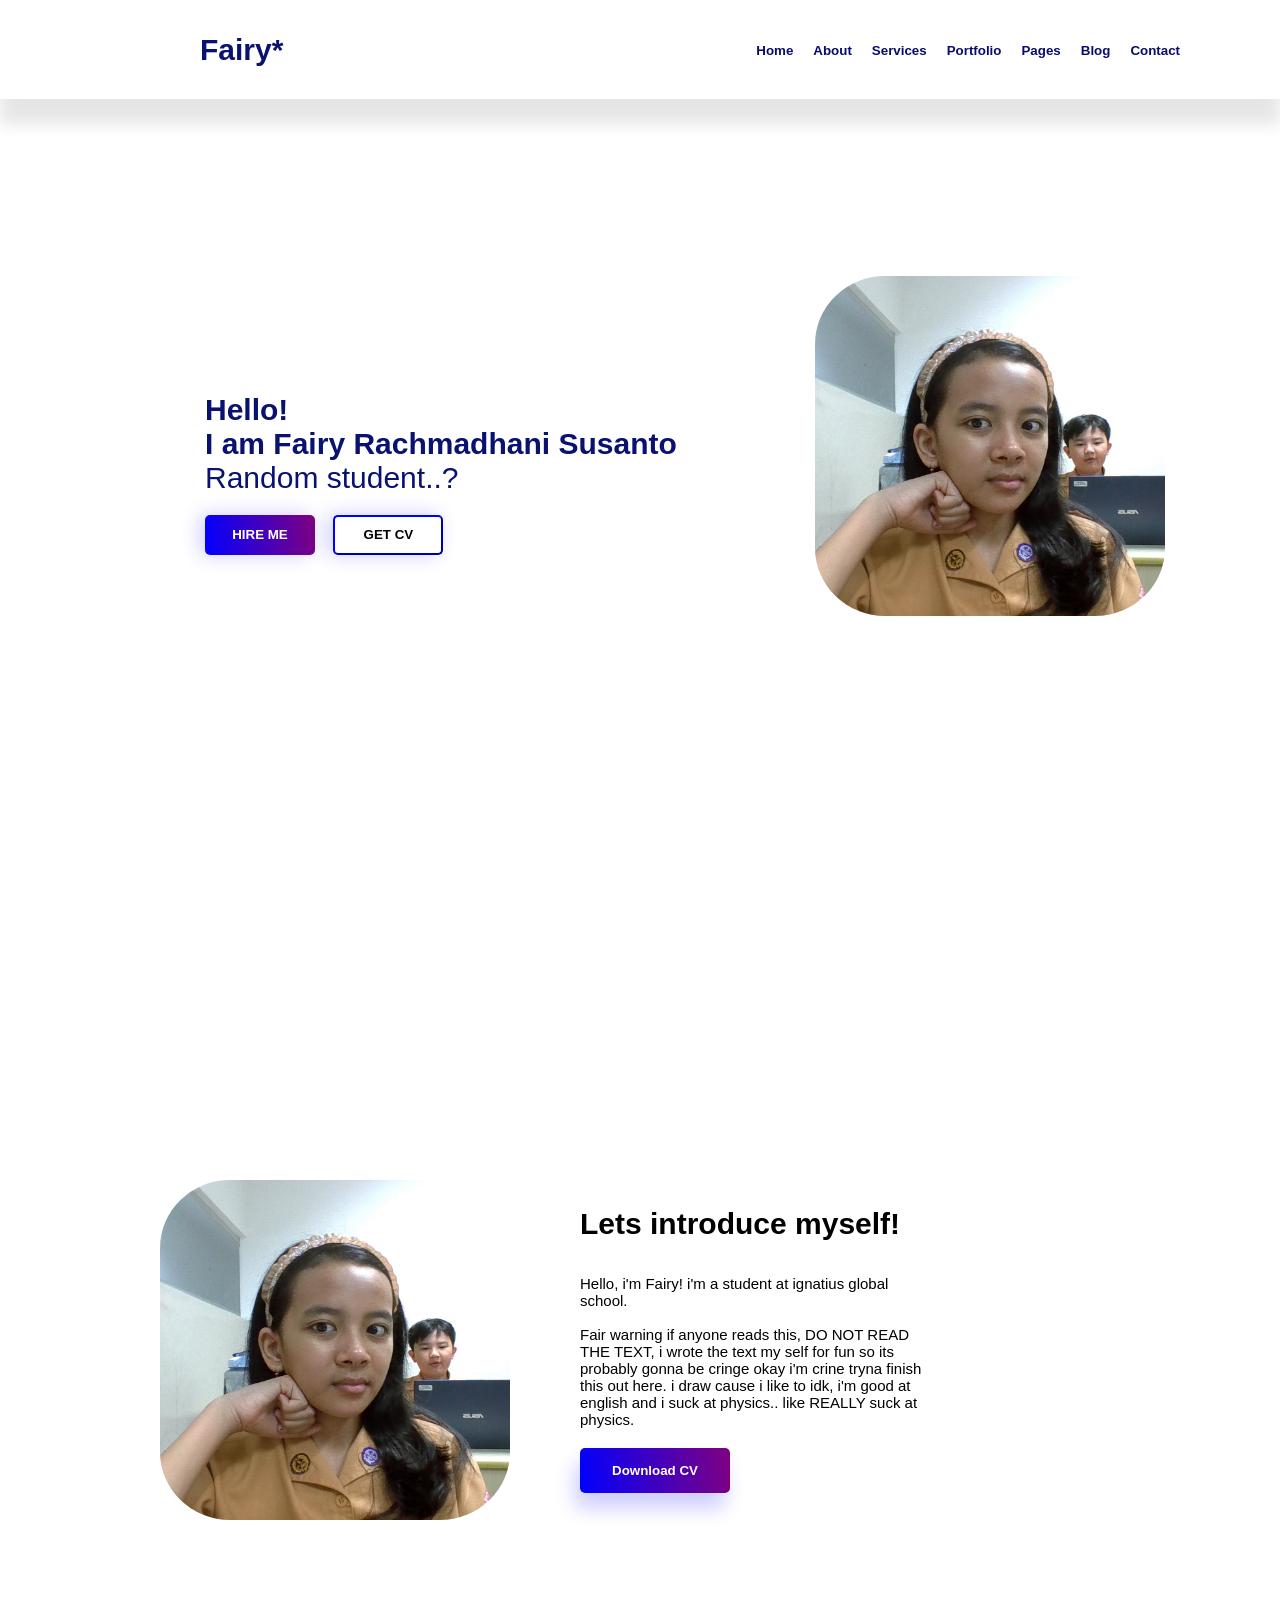
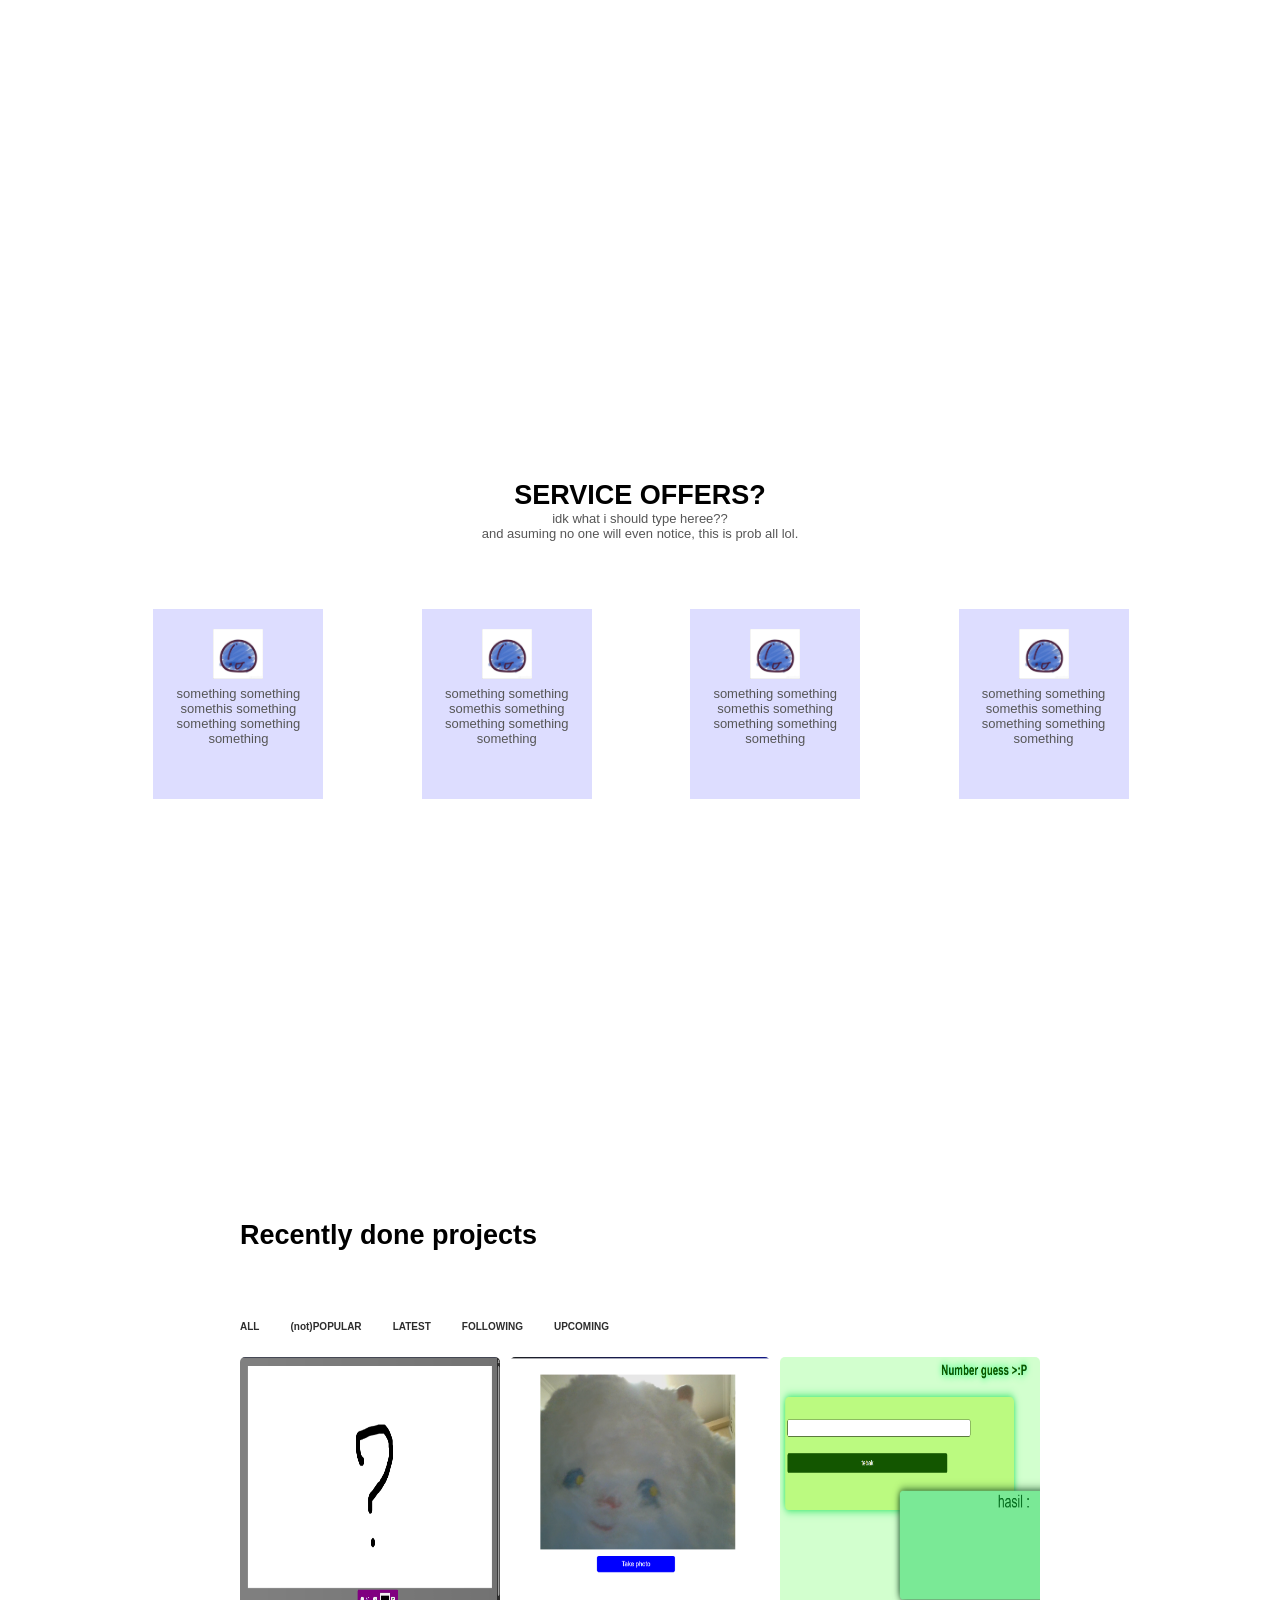
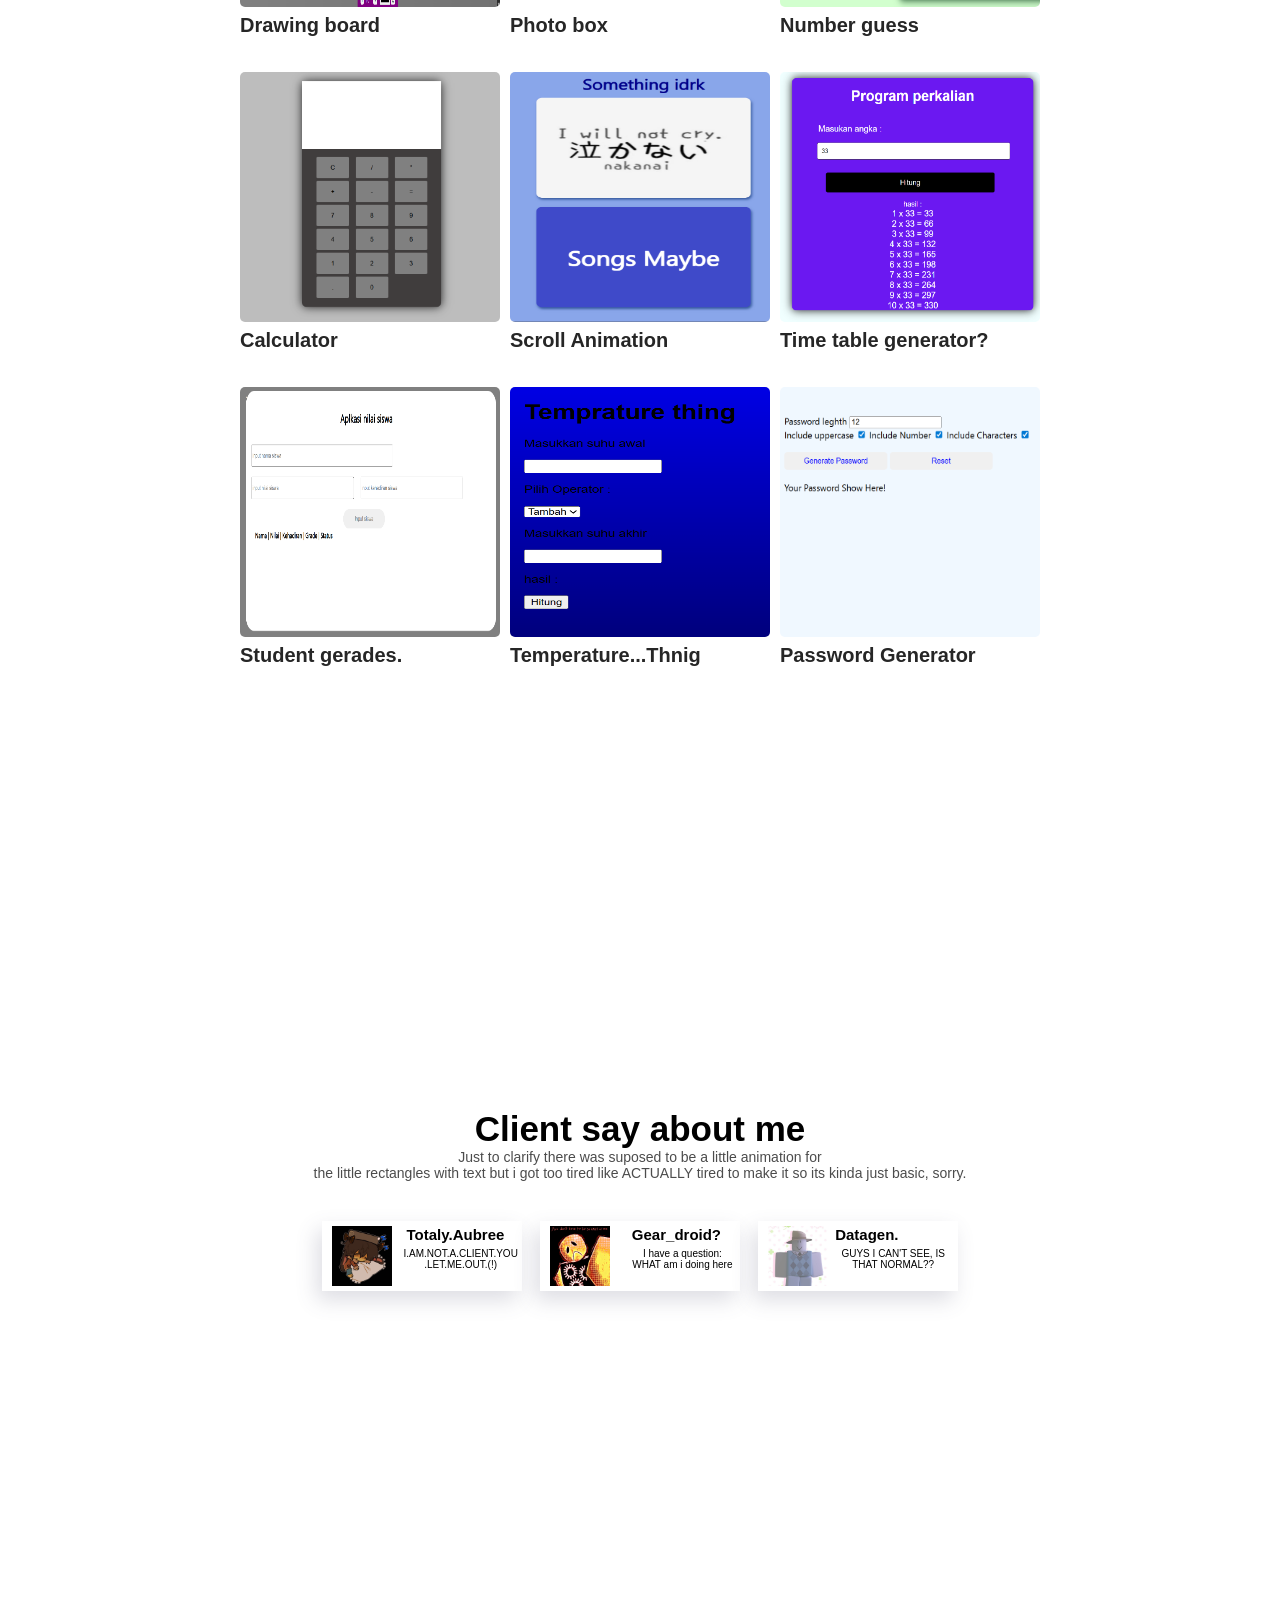
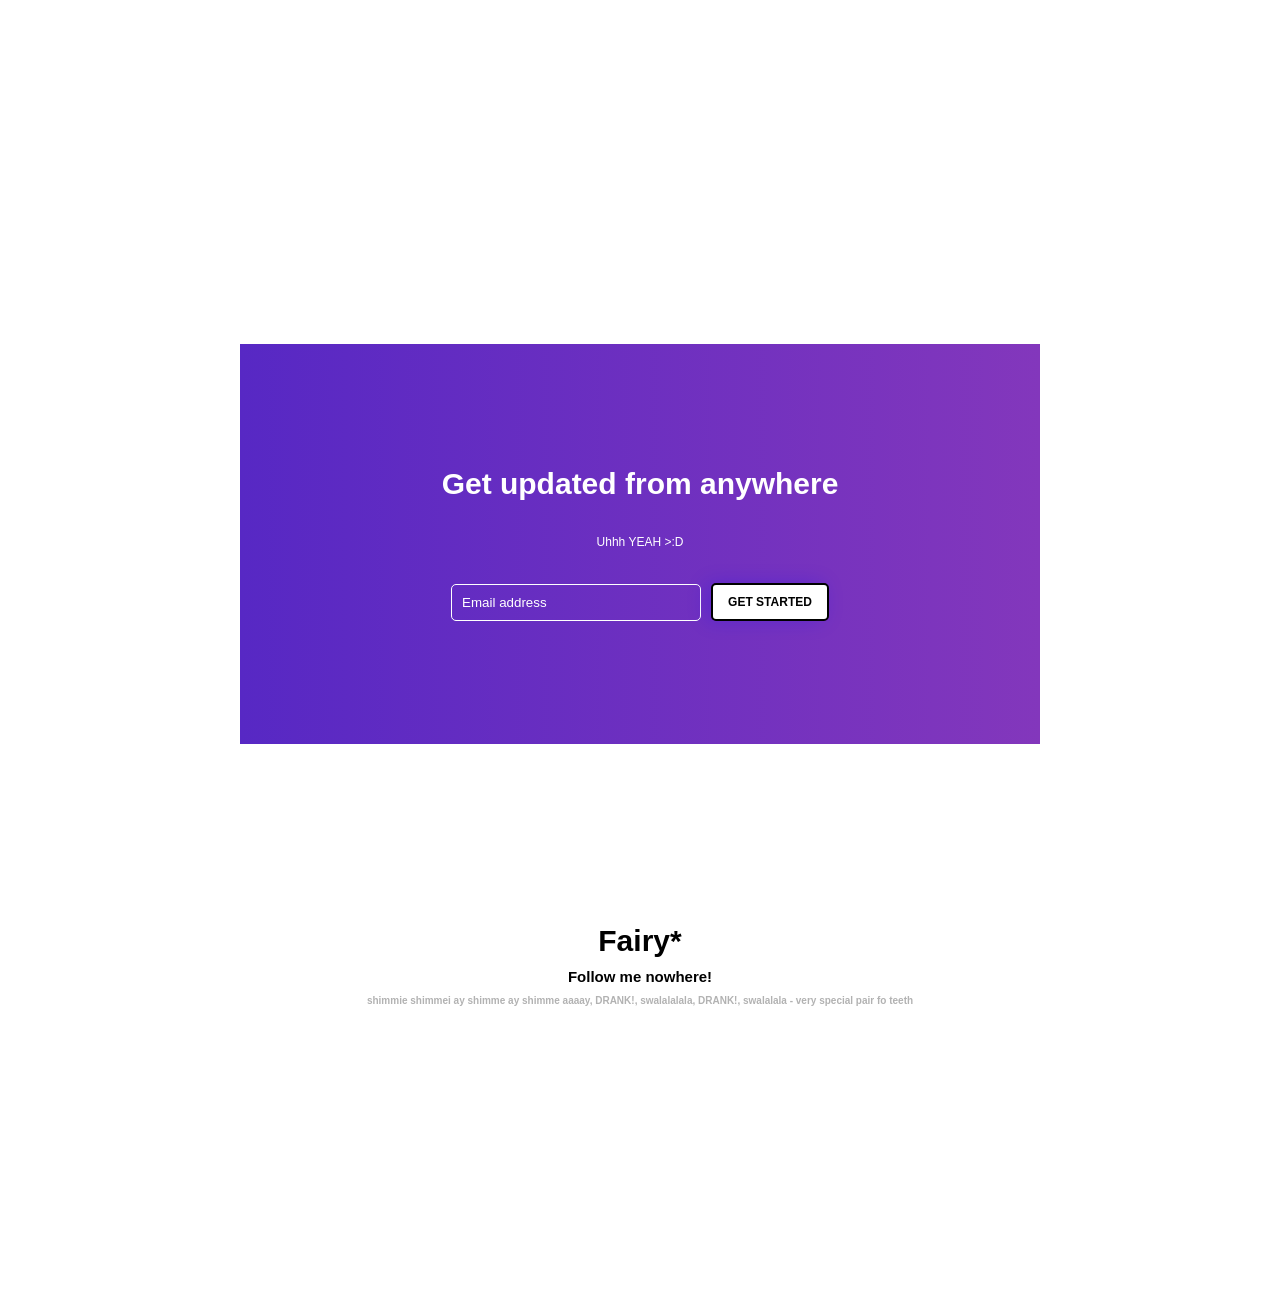
<file: index.html>
<!DOCTYPE html>
<html lang="en">
<head>
    <meta charset="UTF-8">
    <meta name="viewport" content="width=device-width, initial-scale=1.0">
    <title>something.that.sounds.importaint</title>
    <link rel="stylesheet" href="style.css">
    <meta name="viewport" content="width=device-width, initial-scale=1.0">
</head>
<body>
    <div class="navbar">
        <div class="logo">
            <h1>Fairy*</h1>
       </div> 
        <ul class="menu">
            <li><a href="#Home">Home</a></li>
            <li><a href="#About">About</a></li>
            <li><a href="#Services">Services</a></li>
            <li><a href="#Portfolio">Portfolio</a></li>
            <li><a href="#Pages">Pages</a></li>
            <li><a href="#Blog">Blog</a></li>
            <li><a href="#Contact">Contact</a></li>
        </ul>   
        </div>     

 <section id="Home">
    <div class="content">
          <img src="profile_pic.jpg" alt="dp"  class="PlaceHolder">
        <div class="text">
            <h4>Hello!</h4>
            <h2>I am Fairy Rachmadhani Susanto</h2>
            <p>Random student..?</p>
            <button id="hats">HIRE ME</button>
            <button id="Hats">GET CV</button>
        </div>
    </div>
</section>
<section id="About">
    <img src="profile_pic.jpg" alt="dp"  class="JstDVagain">
     <div class="user">
    <h3>Lets introduce myself!</h3><br>
    <h5>Hello, i'm Fairy! i'm a student at ignatius global school.<br><br>Fair warning if anyone reads this, DO NOT READ THE TEXT, i wrote the text my self for fun so its probably gonna be cringe okay i'm crine tryna finish this out here. i draw cause i like to idk, i'm good at english and i suck at physics.. like REALLY suck at physics. </h5>
    <button id="User">Download CV</button>
</div>
</section>
<section></section>
<section id="Services">

    <div class="datagen">
    <h3>SERVICE OFFERS?</h3>
    <h6>idk what i should type heree??</h6>
    <h5>and asuming no one will even notice, this is prob all lol.</h5><br><br>
    <div class="nomatterhowfar">
    <div class="HeComes">
        <img src="Screenshot 2024-11-26 072308.png" alt="dp"  class="nepy">
        <h6>something something somethis something something something something</h6>
    </div>
        <div class="HeComes">
        <img src="Screenshot 2024-11-26 072308.png" alt="dp"  class="nepy">
      <h6>something something somethis something something something something</h6>
    </div>
        <div class="HeComes">
        <img src="Screenshot 2024-11-26 072308.png" alt="dp"  class="nepy">
        <h6>something something somethis something something something something</h6>
    </div>
        <div class="HeComes">
        <img src="Screenshot 2024-11-26 072308.png" alt="dp"  class="nepy">
        <h6>something something somethis something something something something</h6>
    </div>
   </div>
    </div>
</section>
<section id="Portfolio">
    <div class="seed">
        <div class="useless">
        <h1>Recently done projects</h1>
        <div class="growth">
            <h4>ALL</h4>
            <p>(not)POPULAR</p>
            <p>LATEST</p>
            <p>FOLLOWING</p>
            <p>UPCOMING</p>
        </div>
        </div>
        <div class="remains">
            <a href="Drawing%20board/index.html" class="hoax">
            <img src="Screenshot 2026-04-14 052319.png" alt="dp"  class="Niko">
            <h4>Drawing board</h4>
            </a>
            <a href="Photo box thing/Index.html" class="hoax">
            <img src="Screenshot 2026-04-14 053638.png" alt="dp"  class="Niko">
            <h4>Photo box</h4>
            </a>
            <a href="Number guess/index.html" class="hoax">
            <img src="Screenshot 2026-04-14 053954.png" alt="dp"  class="Niko">
            <h4>Number guess</h4>
            </a>
            <a href="25.08.2025/index.html" class="hoax scroll-anim">
            <img src="Screenshot 2026-04-14 055515.png" alt="dp"  class="Niko">
            <h4>Calculator</h4>
            </a>
            <a href="scroll animation/index.html" class="hoax">
            <img src="Screenshot 2026-04-14 062628.png" alt="dp"  class="Niko">
            <h4>Scroll Animation</h4>
            </a>
            <a href="Forlum,yisyis/idex.html" class="hoax">
            <img src="Screenshot 2026-04-20 041623.png" alt="dp"  class="Niko">
            <h4>Time table generator?</h4>
            </a>
            <a href="yaynewprojectidkthenameof/index.html" class="hoax">
            <img src="Screenshot 2026-04-20 041956.png" alt="dp"  class="Niko">
            <h4>Student gerades.</h4>
            </a>
            <a href="Exercise Javascript/index.html" class="hoax">
            <img src="Screenshot 2026-04-20 043054.png" alt="dp"  class="Niko">
            <h4>Temperature...Thnig</h4>
            </a>
            <a href="Passwordgenerator/index.html" class="hoax">
            <img src="Screenshot 2026-04-20 043617.png" alt="dp"  class="Niko">
            <h4>Password Generator</h4>
            </a>
        </div>
    </div>
</section>
<section id="Client">
    <div class="shopkeeper">
        <h3>Client say about me</h3>
        <h6>Just to clarify there was suposed to be a little animation for<br>the little rectangles with text but i got too tired like ACTUALLY tired to make it so its kinda just basic, sorry.</h6>
        <div class="left">
        <div class="yeahh">
        <img src="꒰　aubree　꒱　ihasafacelulz.jfif" alt="" class="huh"> 
        <div class="Vee">
        <h5>Totaly.Aubree</h5>
        <h6>I.AM.NOT.A.CLIENT.YOU<br>.LET.ME.OUT.(!)</h6>
        </div>  
        </div> 
        <div class="yeahh">
        <img src="Decodedcollective fanart!!!!.jfif" alt="" class="huh">   
        <div class="Vee">
        <h5>Gear_droid?</h5>
        <h6>I have a question:<br> WHAT am i doing here</h6>
        </div>
        </div> 
        <div class="yeahh">
        <img src="𝓓𝓪𝓽𝓪𝓰𝓮𝓷 𝓹𝓯𝓹 🪩.jfif" alt="" class="huh">  
        <div class="Vee">
        <h5>Datagen.</h5>
        <h6>GUYS I CAN'T SEE, IS THAT NORMAL??</h6> 
        </div>
        </div> 
        </div>
    </div>
</section>
<section id="Contact">
    <div class="last">
        <div class="zipbidibap">
            <div class="communication">
                <h3>Get updated from anywhere</h3><br>
                <h6>Uhhh YEAH >:D</h6><br>
                <div class="input-button-wrapper">
                    <input type="text" placeholder="Email address" required>
                    <button id="idrkman">GET STARTED</button>
                </div>
            </div>
            <h2>Fairy*</h2>
            <h5>Follow me nowhere!</h5>
            <h4>shimmie shimmei ay shimme ay shimme aaaay, DRANK!, swalalalala, DRANK!, swalalala - very special pair fo teeth</h4>
        </div>
    </div>
</section>

</body>
</html>
</file>
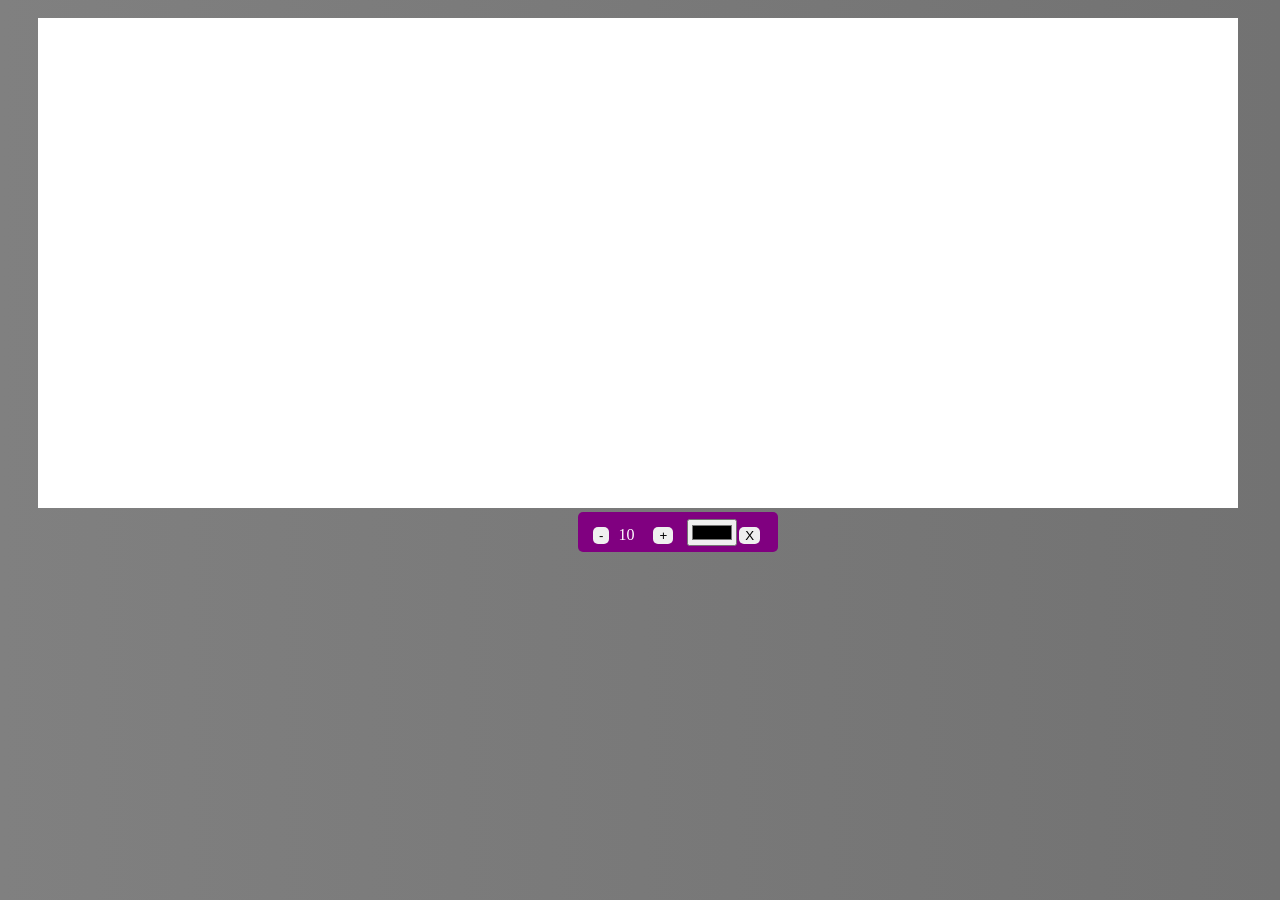
<file: Drawing board/index.html>
<!DOCTYPE html>
<html lang="en">
<head>
    <meta charset="UTF-8">
    <meta name="viewport" content="width=device-width, initial-scale=1.0">
    <title>Drawing app</title>
    <link rel="stylesheet" href="style.css">
</head>
<body>
    <canvas id="canvas" width="1200" height="490"></canvas>
    <div class="toolbox">
        <button id="decrease"> -  </button>
        <span id="size">10</span>
        <button id="increase"> + </button>
        <input type="color" id="color">
        <button id="clear"> X </button>
    </div>

    <script>
        const canvas = document.getElementById('canvas');
        const increaseBtn = document.getElementById('increase');
        const decreaseBtn = document.getElementById('decrease');
        const sizeEl = document.getElementById('size');
        const colorEl = document.getElementById('color');
        const clearEl = document.getElementById('clear');

        const ctx = canvas.getContext('2d');

        let size = 10;
        let isPresed = false;
        colorEl.value = 'black';
        let color = colorEl.value;
        let x;
        let y;

        canvas.addEventListener('mousedown', (e) =>{
            isPresed = true;
            x = e.offsetX
            y = e.offsetY
        })
        document.addEventListener('mouseup', (e)=> {
            isPresed = false;

            x = undefined
            y = undefined
        })
        canvas.addEventListener('mousemove', (e)=>{
            if(isPresed){
                const x2 = e.offsetX
                const y2 = e.offsetY

                drawCircle(x2, y2)
                drawLine(x, y, x2, y2)

                x = x2
                y = y2
            }
        })

        function drawCircle(x,y){
            ctx.beginPath();
            ctx.arc(x,y, size, 0, Math.PI * 2)
            ctx.fillStyle = color
            ctx.fill()
        }
        function drawLine(x1, y1, x2, y2){
            ctx.beginPath();
            ctx.moveTo(x1, y1)
            ctx.lineTo(x2, y2)
            ctx.strokeStyle = color
            ctx.lineWidth = size * 2
            ctx.stroke()
        }
        function updateSizeOnScreen(){
            sizeEl.innerText = size
        }
        increaseBtn.addEventListener('click', ()=>{
            size += 5
            if(size > 5){
                size = 15
            }
            updateSizeOnScreen()
        })
        decreaseBtn.addEventListener('click', ()=>{
            size -= 5 
            if(size < 5){
                size = 5
            }
            updateSizeOnScreen()
        })

        colorEl.addEventListener('change', (e) => color = e.target.value)
        clearEl.addEventListener('click', () => ctx.clearRect(0,0,canvas.width,canvas.height))
    </script>
</body>
</html>
</file>
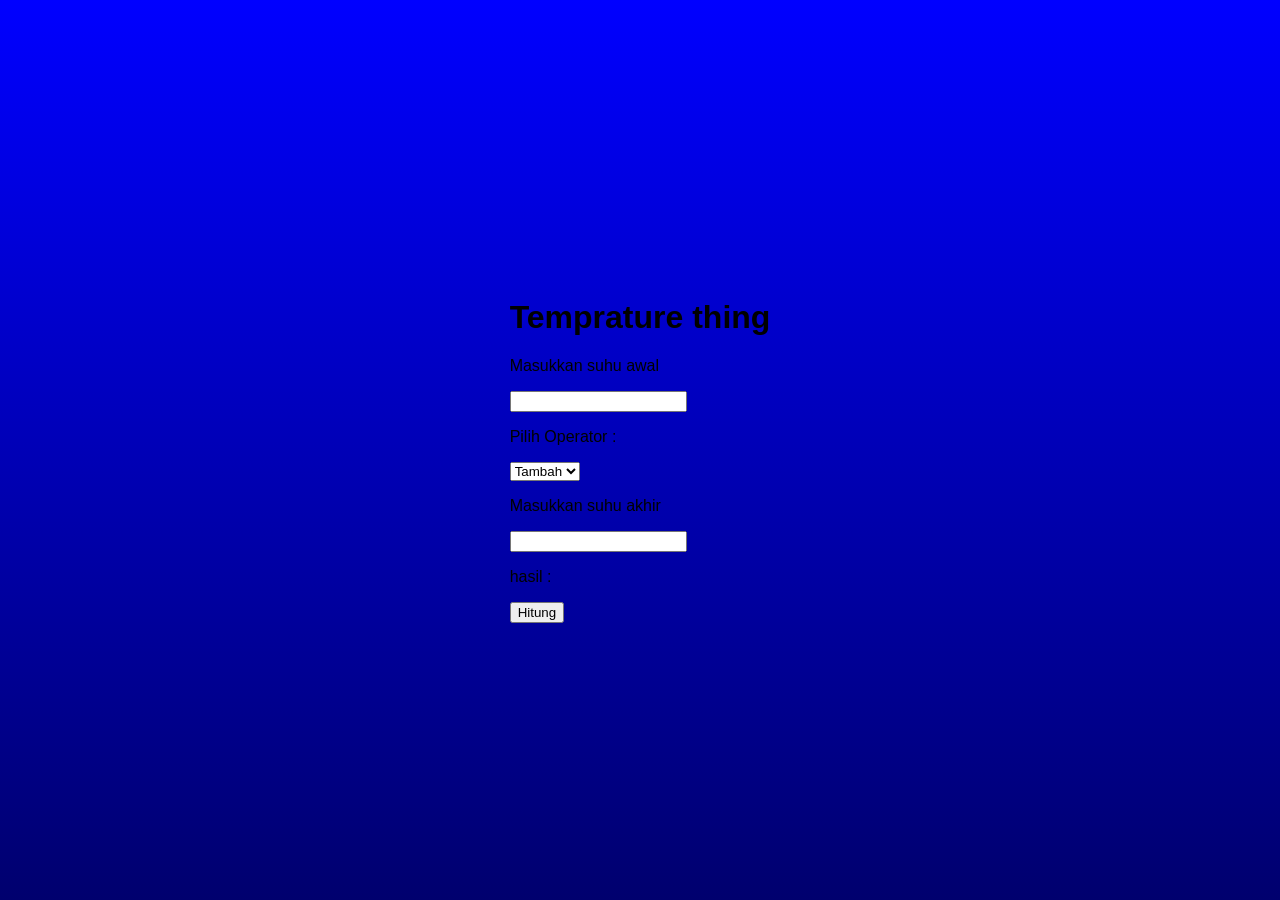
<file: Exercise Javascript/index.html>
<!DOCTYPE html>
<html lang="en">
<head>
    <meta charset="UTF-8">
    <meta name="viewport" content="width=device-width, initial-scale=1.0">
    <title>Document</title>
    <link rel="stylesheet" href="style.css">
</head>
<body>
<div class="container">
    <div class="smth">
    
        <h1>Temprature thing</h1>
    <p>Masukkan suhu awal</p>
    <input id="ang1" type="number">
    <p>Pilih Operator : </p>
    <select name="" id="operator">
        <option value="tambah">Tambah</option>
        <option value="kurang">Kurang</option>
        <option value="bagi">Bagi</option>
        <option value="kali">Kali</option>
    </select>
    <p>Masukkan suhu akhir</p>
    <input id="ang2" type="number">
    <p>hasil : <span id="hasil"></span></p>
    <button onclick="bnt()">Hitung</button>

    </div>
</div>
</body>
</html>
</file>
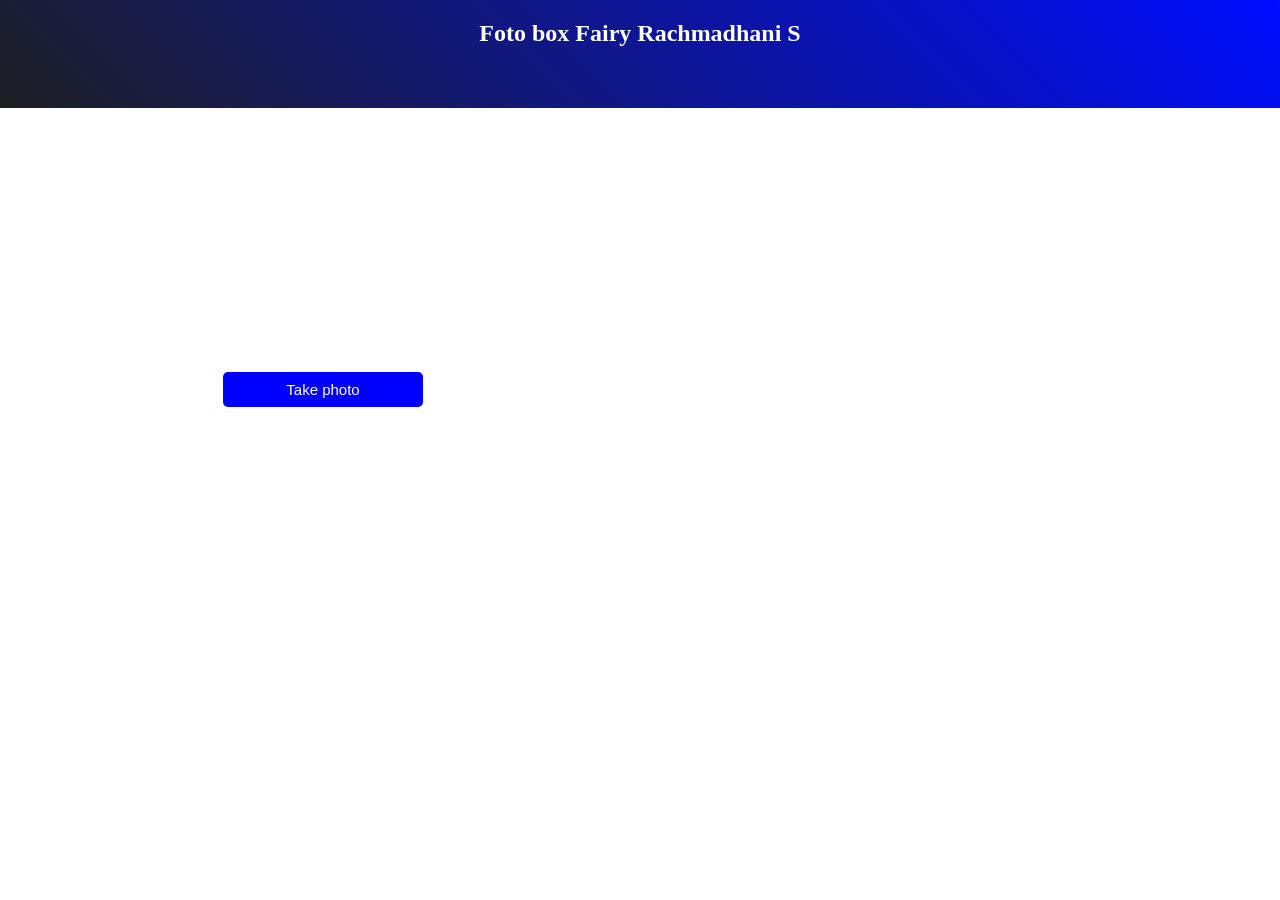
<file: Photo box thing/Index.html>
<!DOCTYPE html>
<html lang="en">
<head>
    <meta charset="UTF-8">
    <meta name="viewport" content="width=device-width, initial-scale=1.0">
    <title>30 Sep 2025</title>
    <link rel="stylesheet" href="style.css">
</head>
<body>
    <div class="bungkus">
        <div class="navbar">
        <h2>Foto box Fairy Rachmadhani S</h2>
        </div>
        <video src="" id="video" autoplay></video><br>
        <button id="snap">Take photo</button>
        <canvas id="canvas" style="display: none;"></canvas>
        <div class="foto" id="photos">


        </div>
    </div>

    <script>
        const video = document.getElementById('video');
        const snapButton = document.getElementById('snap');
        const canvas = document.getElementById('canvas');
        const photosDiv = document.getElementById('photos');
        const context = canvas.getContext('2d');

        navigator.mediaDevices.getUserMedia({video : true})
        .then(stream => {
            video.srcObject = stream;
        })
        .catch(err =>{
            console.log('tidak bisa akses camera',err);
        })

        snapButton.addEventListener('click',()=>{
            context.drawImage(video, 0, 0, canvas.width, canvas.height);
            const imgData = canvas.toDataURL('image/png');
            const img = document.createElement('img');
            img.src = imgData;
            photosDiv.appendChild(img);
        });
        canvas.width = 350;
        canvas.height = 255;


    </script>
</body>
</html>
</file>
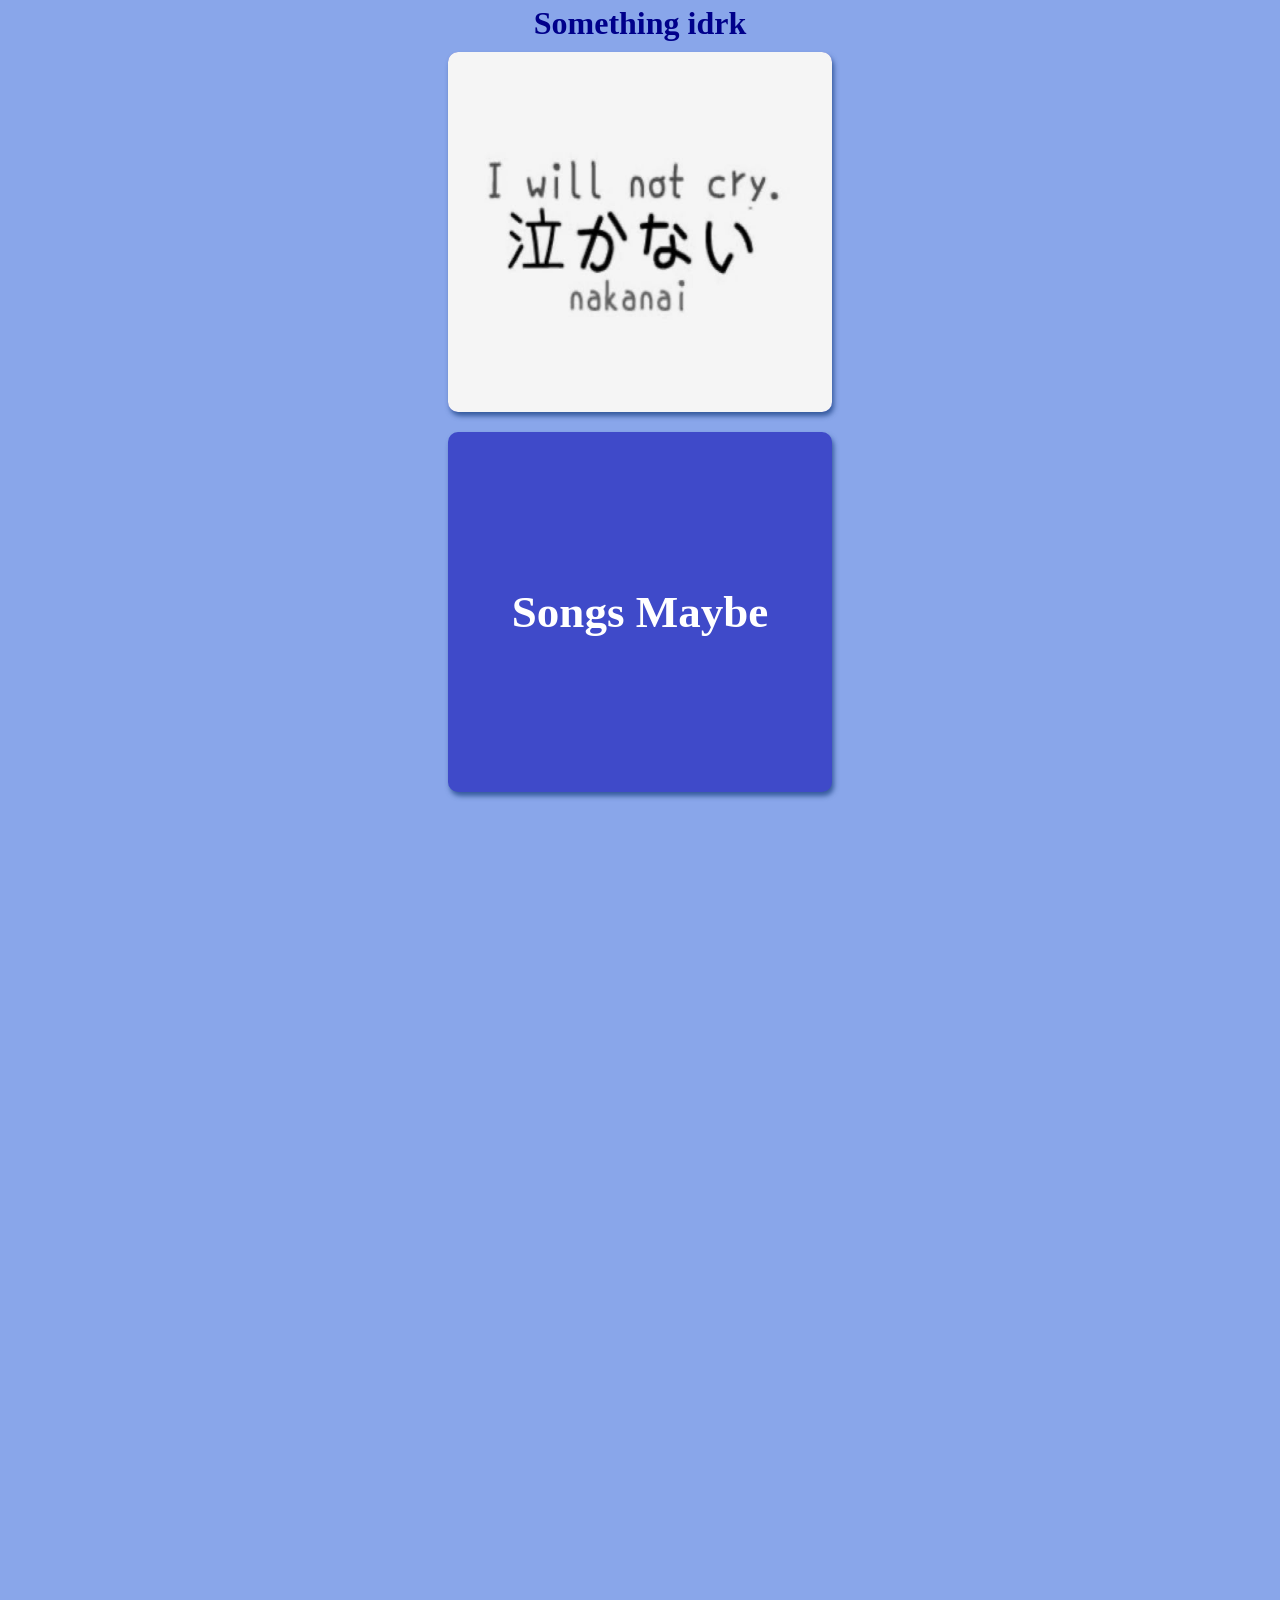
<file: Scroll Animation/index.html>
<!DOCTYPE html>
<html lang="en">
<head>
    <meta charset="UTF-8">
    <meta name="viewport" content="width=device-width, initial-scale=1.0">
    <title>Scroll Animasi</title>
    <link rel="stylesheet" href="Style.css">
</head>
<body>
    <h1>Something idrk</h1>
    <div class="box"><img src="Sob.jpg"></div>
    <div class="box"><h2>Songs Maybe</h2></div>
    <div class="box"><img src="Cute2.jpg"></div>
    <div class="box"><h2>Static</h2></div>
    <div class="box"><img src="img03.jpg"></div>
    <div class="box"><h2>Retry Now!</h2></div>
    <div class="box"><img src="img01.jpg"></div>
    <div class="box"><h2>Monitoring</h2></div>
    <div class="box"><img src="img02.jpg"></div>
    <div class="box"><h2>WetherGirl</h2></div>
    <div class="box"><img src="img04.webp"></div>
    <div class="box"><h2>PPPPP</h2></div>
    <div class="box"><h2>No more images i ran out >:C</h2></div>
    <div class="box"><h2>Flop Era</h2></div>
    <div class="box"><h2>This block is blue :P</h2></div>
    <div class="box"><h2>Telepathy</h2></div>
    <div class="box"><h2>:D</h2></div>
    <div class="box"><h2>Hymm to the dedecant life</h2></div>
    <div class="box"><h2>:O</h2></div>
    <div class="box"><h2>TY</h2></div>

    <script>
        const boxes = document.querySelectorAll('.box');

        window.addEventListener('scroll',checkBoxes)

        checkBoxes()

        function checkBoxes(){
            const triggerButton = window.innerHeight / 5 * 4

            boxes.forEach(box => {
                const boxTop = box.getBoundingClientRect().top

                if(boxTop < triggerButton){
                    box.classList.add('show')
                }else{
                    box.classList.remove('show')
                }
        })
        }
    </script>
</body>
</html>
</file>
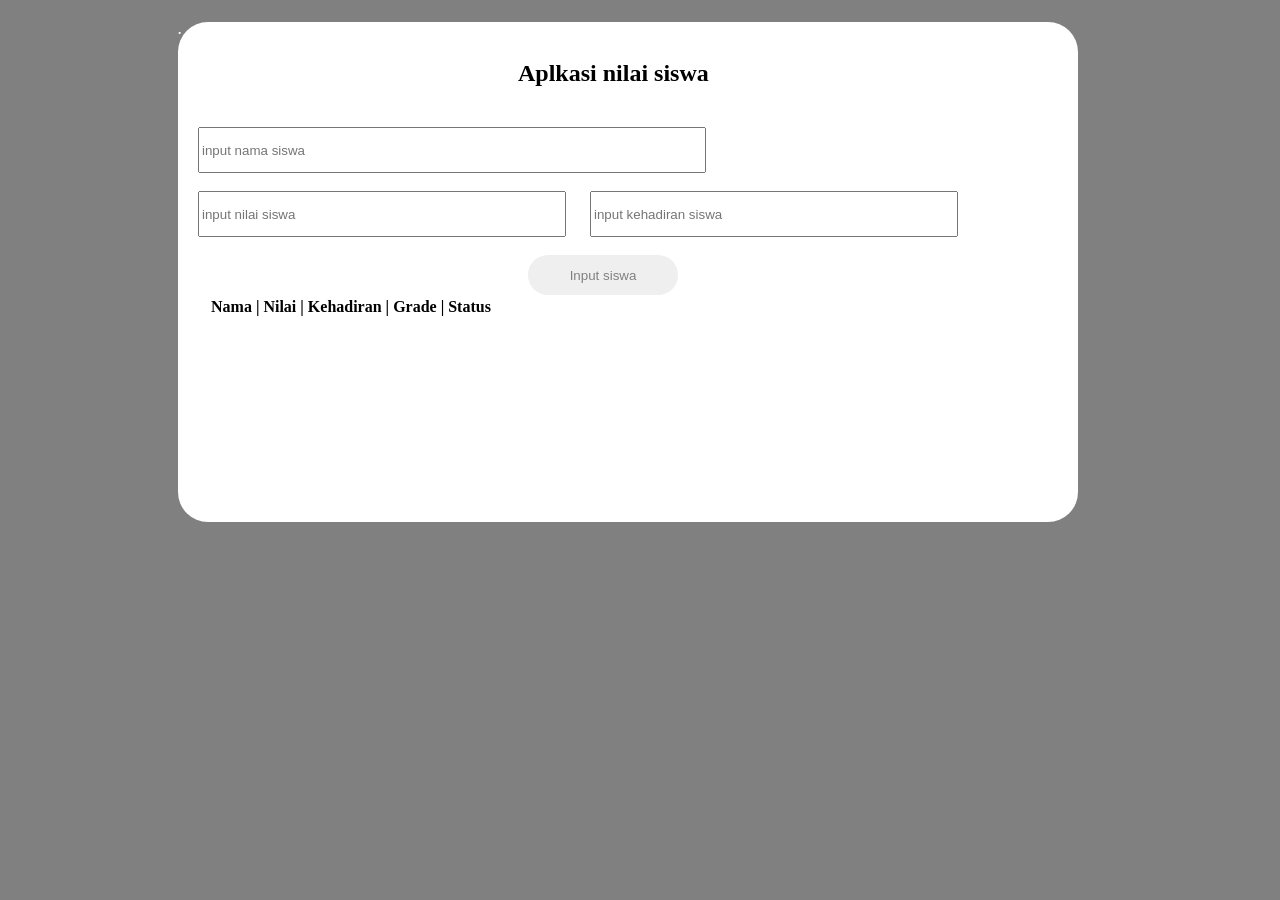
<file: yaynewprojectidkthenameof/index.html>
<!DOCTYPE html>
<html lang="en">
<head>
    <meta charset="UTF-8">
    <meta name="viewport" content="width=device-width, initial-scale=1.0">
    <title>20 Januari 2026</title>
    <link rel="stylesheet" href="style.css">
</head>
<body>
    <div class="bungkus">
        <h5>.</h5>
        <h2>Aplkasi nilai siswa</h2>
        <input type="text" id="nama" placeholder="input nama siswa"><br><br>
        <input type="number" id="nilai" placeholder="input nilai siswa">
        <input type="number" id="kehadiran" placeholder="input kehadiran siswa"><br><br>

        <button onclick="tambahSiswa()">Input siswa</button>

        <table>
            <tr>
                <th>Nama |</th>
                <th>Nilai |</th>
                <th>Kehadiran |</th>
                <th>Grade |</th>
                <th>Status</th>
            </tr>
            <tbody id="tabelSiswa"></tbody>
        </table>

        <div class="rata-rata" id="ratarata"></div>
    </div>

    <script>
        const daftarSiswa = [];

        function tambahSiswa(){
            const nama = document.getElementById('nama').value;
            const nilai = parseFloat(document.getElementById('nilai').value);
            const kehadiran = parseFloat(document.getElementById('kehadiran').value);

            if (nama === "" || isNaN(nilai) || isNaN(kehadiran)){
                alert('Semua form harus terisi');
                return;
            }

            if (nilai < 0 || nilai > 100 || kehadiran < 0 || kehadiran > 100){
                alert('Nilai dan kehadiran harus 10 s/d 100');
                return;
            }

            let grade = "";
            if(nilai >=   85){
                grade = "A";
            }else if(nilai >= 75){
                grade = "B";
            }else if( nilai >= 60){
                grade = "C";
            }else{
                grade = "D"
            }

            let status = "";
            if(nilai >= 75 && kehadiran >= 80){
                status = "lulus";
            }else{
                status = "tidak lulus";
            }

            const siswa = {
                nama,
                nilai,
                kehadiran,
                grade,
                status
            };

            daftarSiswa.push(siswa);
            tampilkanSiswa();
            hitungRataRata();

            document.getElementById('nama').value = "";
            document.getElementById('nilai').value =  "";
            document.getElementById('kehadiran').value = "";
        }

        function tampilkanSiswa(){
            const tabel = document.getElementById('tabelSiswa');
            tabel.innerHTML = "";

            daftarSiswa.forEach(siswa => {
                const row = `
                <tr>
                    <td>${siswa.nama}</td>
                    <td>${siswa.nilai}</td>
                    <td>${siswa.kehadiran}</td>
                    <td>${siswa.grade}</td>
                    <td>${siswa.status}</td>
                </tr>
                `;
                tabel.innerHTML += row;
            });
        }

        function hitungRataRata(){
            let total = 0;
            
            daftarSiswa.forEach(siswa => {
                total += siswa.nilai
            });

            const rataRata = total / daftarSiswa.length;
            document.getElementById('ratarata').innerText = `
                 Rata-rata Nilai kelas : ${rataRata.toFixed(2)}
            `;
        }
    </script>
</body>
</html>
</file>
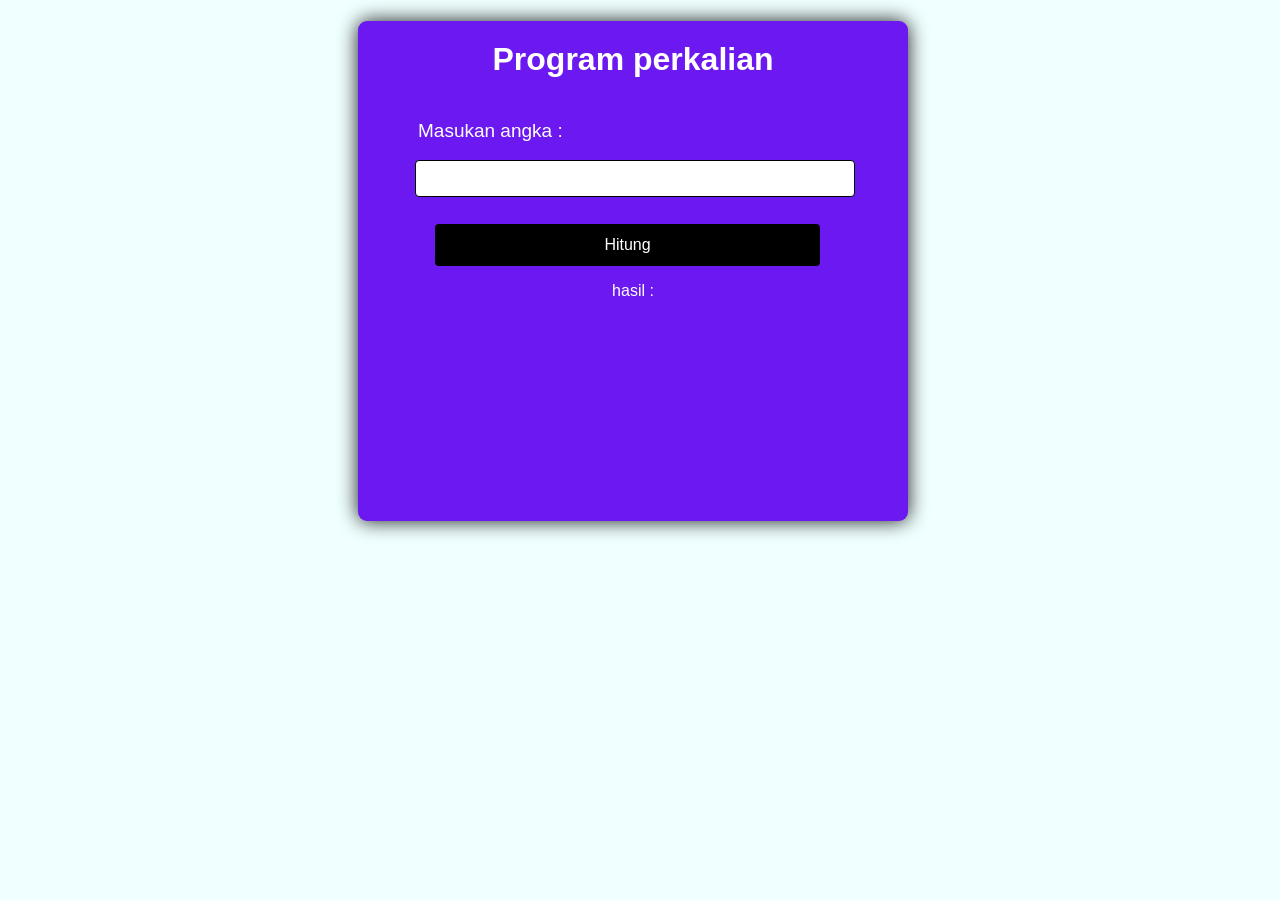
<file: Forlum,yisyis/idex.html>
<!DOCTYPE html>
<html lang="en">
<head>
    <meta charset="UTF-8">
    <meta name="viewport" content="width=device-width, initial-scale=1.0">
    <title>For loop</title>
    <link rel="stylesheet" href="style.css">
</head>
<body>
    <div class="container">
    <h1>Program perkalian</h1>
    <span>Masukan angka :</span><br><br>
    <input type="number" id="angka"><br>
    <button onclick="hitung()">Hitung</button><br>
    <p>hasil : <br><span id="hasil"></span></p>
    </div>
    <script>

        function hitung(){
            let angka = parseFloat(document.getElementById('angka').value);
            let result = '';
        for(let i = 1; i <= 10; i++){
            result += `${i} x ${angka} = ${i*angka}<br>`
        }
        document.getElementById(`hasil`).innerHTML = result;
    }

        // let teman = ['azka', 'milano', 'wira','darel']
        // for(let i = 1; i < teman.length; i++){  
        //     console.log(`teman ke-${i} ${teman[i]}`)
        // }

        // for(let i = 0; i <= 3; i++){
        //     console.log('i see  myself ke-'+i)
        // }
        // console.log('in the mirror')
    </script>
</body>
</html>
</file>
<file: style.css>
*{
    margin: 0;
    padding: 0;
    box-sizing: border-box;
    font-family: 'Karla', sans-serif;
}

body {
    color: aliceblue;
}


nav{
    padding: 10px 0; /* top dan bottom padding = 10px, left dan right padding = 0 */
    padding-left: 6%;
    padding-right: 8%;
    display: flex;
    align-items: center;
    justify-content: space-between;
}

.logo {
    text-decoration: none;
    font-size: 15px;
    font-weight: 60px;
    color: #091270; 
    margin-left: 200px;
}

.navbar {
    width: 100%;
    height: 11vh;
    background-color: white;
    /* background: linear-gradient(45deg, hsl(210, 100%, 96%), #ddddff ); */
    display: flex;
    justify-content: space-between;
    align-items: center;
    position: fixed;
    box-shadow: 0px 25px 15px 0 rgba(0, 0, 4, 0.1);
}

.menu {
    margin-right: 100px;
    display: flex;
}

.menu li {
    list-style: none;
    margin-left: 20px;
}

.menu li a {
    font-size: 10pt;
    color: rgb(9, 12, 110);
    text-decoration: none;
    font-weight: bold;
}

section {
    display: flex;
    /* height: 100vh;
    width: 100%; */
    align-items: center;
    justify-content: center;
    color: rgb(255, 255, 255);
    font-size: 30px;
}

#Home {
    background-color: #ffffff;
    height: 100vh;
    width: 100%;
}

.PlaceHolder {
    width: 350px;
    height: 340px;
    margin-left: 700px;
    margin-top: -70px;
    border-radius: 20%;
}

.text {
    color: #091270;
    margin-left: 90px;
    margin-top: -230px;
}

.text h2 {
    font-size: 30px;
}

#hats {
    border: none;
    height: 40px;
    width: 110px;
    border-radius: 5px;
    margin-top: 20px;
    background: linear-gradient(80deg, blue, purple);
    color: white;
    font-weight: bold;
    box-shadow: -5px 0px 20px 0 rgba(5, 0, 255, 0.2);
    cursor: pointer;
}

#Hats {
    height: 40px;
    width: 110px;
    border-radius: 5px;
    margin-top: 20px;
    background-color: white;
    border-color: blue;
    color: rgb(0, 0, 0);
    font-weight: bold;
    box-shadow: -5px 0px 20px 0 rgba(5, 0, 255, 0.2);
    cursor: pointer;
    margin-left: 10px;
}

#About {
    background-color: rgb(255, 255, 255);
    height: 100vh;
    width: 100%;
}

.JstDVagain {
    width: 350px;
    height: 340px;
    margin-left: -190px;
    border-radius: 20%;
}

.user {
    width: 350px;
    margin-left: 70px;
}

.user h3 {
    font-size: 30px;
    color: black;
}

.user h5 {
    font-size: 15px;
    color: black;
    font-weight: lighter;
}

#User {
    border: none;
    height: 45px;
    width: 150px;
    border-radius: 5px;
    margin-top: 20px;
    background: linear-gradient(80deg, blue, purple);
    color: white;
    font-weight: bold;
    box-shadow: -5px 15px 20px 0 rgba(10, 0, 255, 0.2);
    cursor: pointer;
}

#Services {
    background-color: rgb(255, 255, 255);
    height: 100vh;
    width: 100%;
}

.datagen {
    /* background: red; */
    width: 1150px;
    height: 500px;
    margin-top: 20px;
}

.datagen h3 {
    color: black;
    font-size: 27px;
    font-weight: bolder;
    text-align: center;
    font-family: 'Gill Sans', 'Gill Sans MT', Calibri, 'Trebuchet MS', sans-serif;
    margin-top: 70px;
}

.datagen h6 {
    color: rgb(86, 86, 86);
    font-size: 13px;
    font-weight: lighter;
    text-align: center;
    font-family: Arial, Helvetica, sans-serif;
}

.datagen h5 {
    color: rgb(86, 86, 86);
    font-size: 13px;
    font-weight: lighter;
    text-align: center;
    font-family: Arial, Helvetica, sans-serif;
}

.HeComes {
    width: 170px;
    height: 190px;
    background-color: #ddddff;
    cursor: pointer;
}


.nepy {
    width: 50px;
    height: 50px;
    margin-left: 60px;
    margin-top: 20px;
    /* background-color: blanchedalmond; */
}

.nomatterhowfar {
    height : 70vh;
    width : 90vw;
    /* display: flex; */
    justify-content: space-evenly;
    /* align-items: start; */
    display: grid;
    grid-template-columns: repeat(4, auto);
    grid-template-rows: repeat(2, auto);
    gap: 10px;

}


#Portfolio {
    background-color: rgb(255, 255, 255);
    height: 1250px;
    width: 100%;
}

.seed {
    /* background-color: aqua; */
    width: 800px;
    height: 1060px;
    margin-top: 50px;
}

.seed h1{
    color: black;
    font-size: 27px;
}

.growth {
    font-size: 10px;
    color: rgb(45, 45, 45);
    display: flex;
    align-items: start; 
    display: grid;
    grid-template-columns: repeat(5, auto);
    grid-template-rows: repeat(2, auto);
    margin-top: 70px;
    width:400px;
}

.growth p {
    font-weight: bolder;
}

.Niko {
    margin-top: 25px;
    width: 260px;
    height: 250px;
    border-radius: 5px;
    cursor: pointer;
}

.hoax {
    text-decoration: none;
    color: inherit;
}

.hoax h4 {
    color: rgb(38, 38, 38);
    font-size: 20px;
    text-decoration: none;
}

.remains {
    display: flex; 
    justify-content: space-evenly;
    align-items: start; 
    display: grid;
    grid-template-columns: repeat(3, auto);
    grid-template-rows: repeat(3, auto);
    gap: 10px;
} 

#Client {
    background-color: rgb(255, 255, 255);
    height: 100vh;
    width: 100%;
}

.shopkeeper h3 {
    color: black;
    text-align: center;
    font-size: 35px;
}

.shopkeeper h6 {
    color: rgb(76, 76, 76);
    font-weight: lighter;
    text-align: center;
    font-size: 14px;
    margin-bottom: 40px;
}

.huh {
    width: 60px;
    height:60px;
    margin-left: 10px;
    margin-top: 5px;
}

.yeahh {
    box-shadow: -5px 9px 20px 0 rgba(86, 85, 117, 0.2);
    background-color: #ffffff;
    width: 200px;
    height:70px;
    /* align-items: start;  */
    text-align: left;
    display: grid;
    grid-template-columns: repeat(2, auto);
}

.left {
    display: flex; 
    justify-content: space-evenly;
    align-items: start; 
    display: grid;
    grid-template-columns: repeat(3, auto);
    /* grid-template-rows: repeat(3, auto); */
    gap: 10px;
}

.yeahh h6 {
    color :black;
    font-size: 10px;
    margin-top: 5px;
}

.yeahh h5 {
    color :black;
    font-size: 15px;
    margin-left: 7px;
    margin-top: 5px;
}

#Contact {
    background-color: rgb(255, 255, 255);
    height: 140vh;
    width: 100%;
}

.communication {
    width: 800px;
    height: 400px;
    background: linear-gradient(90deg, rgb(87, 40, 196), rgb(131, 55, 188)), rgb(172, 128, 220);
    margin-bottom: 150px;
    display: flex;
    flex-direction: column;
    align-items: center;
    justify-content: center;
}

.communication h3 {
    color: white;
    font-size: 30px;
    text-align: center;
}

.communication h6 {
    color: rgb(255, 255, 255);
    font-size: 12px;
    font-weight: lighter;
    text-align: center;
    margin-bottom: -50px;
}

.communication input {
    padding: 10px;
    width: 250px;
    border-radius: 5px;
    border: 1px solid white;
    background: transparent;
    color: white;
}

.communication input::placeholder {
    color: white;
}

.input-button-wrapper {
    display: flex;
    gap: 10px;
    margin-top: 50px;
    justify-content: center;
    align-items: center;
}

#idrkman {
    padding: 10px 15px;
    border-radius: 5px;
    border: 2px solid black;
    background: white;
    color: rgb(0, 0, 0);
    font-weight: bold;
    font-size:12px;
    cursor: pointer;
    box-shadow: -5px 0px 20px 0 rgba(5, 0, 255, 0.2);
}

.last {
    display: flex;
    flex-direction: column;
    align-items: center;
    justify-content: center;
    width: 100%;
    height: 100%;
}

.zipbidibap {
    display: flex;
    flex-direction: column;
    align-items: center;
    justify-content: center;
    width: 100%;
}

#Contact h2 {
    color: black;
    font-size: 30px;
    text-align: center;
    margin-top: 30px;
    margin-bottom: 10px;
}

#Contact h4 {
    color: rgb(178, 178, 178);
    font-size: 10px;
    text-align: center;
    margin: 10px 0;
}

#Contact h5 {
    color: black;
    font-size: 15px;
    text-align: center;
}

/* Tablet (max-width: 1024px) */
@media (max-width: 1024px) {
    .logo {
        margin-left: 100px;
        font-size: 13px;
    }
    
    .menu {
        margin-right: 50px;
    }
    
    .menu li {
        margin-left: 12px;
    }
    
    .menu li a {
        font-size: 9pt;
    }
    
    .PlaceHolder {
        margin-left: 300px;
        width: 250px;
        height: 250px;
    }
    
    .text {
        margin-left: 50px;
        padding: 10px;
        line-height: 1.6;
    }
    
    .text h2 {
        font-size: 24px;
        margin-bottom: 10px;
    }
    
    .user {
        width: 300px;
        padding: 10px;
        line-height: 1.6;
    }
    
    .user h3 {
        font-size: 24px;
        margin-bottom: 8px;
    }
    
    .JstDVagain {
        margin-left: -100px;
        width: 250px;
        height: 250px;
    }
    
    .nomatterhowfar {
        grid-template-columns: repeat(2, auto);
        grid-template-rows: repeat(2, auto);
    }
    
    .left {
        grid-template-columns: repeat(2, auto);
        grid-template-rows: repeat(2, auto);
    }
    
    .communication {
        width: 600px;
        height: 350px;
    }
}

/* Mobile (max-width: 768px) */
@media (max-width: 768px) {
    body {
        margin-top: 0;
    }
    
    section {
        display: flex;
        flex-direction: column;
        align-items: center;
        justify-content: center;
        width: 100%;
        padding: 20px 10px;
        margin-top: 0;
    }
    
    .navbar {
        height: auto;
        padding: 8px 10px;
        flex-wrap: wrap;
        justify-content: center;
        gap: 5px;
    }
    
    .logo {
        margin-left: 0;
        font-size: 12px;
        order: 1;
        width: 100%;
        text-align: center;
    }
    
    .menu {
        margin-right: 0;
        width: 100%;
        justify-content: center;
        gap: 5px;
        order: 2;
    }
    
    .menu li {
        margin-left: 5px;
        margin-right: 5px;
    }
    
    .menu li a {
        font-size: 7pt;
    }
    
    #Home {
        height: auto;
        min-height: 100vh;
        display: flex;
        align-items: center;
        justify-content: center;
        width: 100%;
        margin: 0;
        padding: 30px 15px;
    }
    
    .content {
        display: flex;
        flex-direction: column;
        align-items: center;
        width: 100%;
        max-width: 100%;
        box-sizing: border-box;
    }
    
    .PlaceHolder {
        margin-left: 0;
        margin-top: 20px;
        width: 150px;
        height: 150px;
    }
    
    .text {
        margin-left: 0;
        margin-top: 20px;
        text-align: center;
        padding: 15px;
    }
    
    .text h2 {
        font-size: 18px;
        margin-bottom: 8px;
    }
    
    .text h4 {
        font-size: 14px;
        margin-bottom: 8px;
    }
    
    .text p {
        font-size: 12px;
        line-height: 1.6;
        margin-bottom: 15px;
    }
    
    #hats, #Hats {
        width: 80px;
        height: 35px;
        font-size: 10px;
        margin-left: 0;
        margin-right: 5px;
    }
    
    #About {
        display: flex;
        flex-direction: column;
        align-items: center;
        height: auto;
        width: 100%;
        padding: 30px 15px;
        margin: 0;
    }
    
    .JstDVagain {
        margin-left: 0;
        width: 150px;
        height: 150px;
        margin-bottom: 20px;
    }
    
    .user {
        width: 90%;
        max-width: 100%;
        text-align: center;
        padding: 15px;
        line-height: 1.6;
        margin: 0 auto;
        display: flex;
        flex-direction: column;
        align-items: center;
    }
    
    .user h3 {
        font-size: 18px;
        margin-bottom: 10px;
    }
    
    .user h5 {
        font-size: 12px;
        word-wrap: break-word;
        overflow-wrap: break-word;
    }
    
    #User {
        width: 120px;
        height: 40px;
        font-size: 10px;
    }
    
    #Services {
        width: 100%;
        height: auto;
        padding: 30px 15px;
        margin: 0;
    }
    
    .datagen {
        width: 90vw;
        height: auto;
        margin-top: 20px;
        padding: 15px;
    }
    
    .datagen h3 {
        font-size: 20px;
        margin-top: 20px;
        margin-bottom: 10px;
    }
    
    .datagen h6, .datagen h5 {
        font-size: 12px;
        line-height: 1.5;
        margin-bottom: 8px;
        word-wrap: break-word;
        overflow-wrap: break-word;
    }
    
    .nomatterhowfar {
        height: auto;
        width: 100%;
        grid-template-columns: repeat(1, auto);
        grid-template-rows: auto;
        gap: 15px;
    }
    
    .HeComes {
        width: 100%;
        max-width: 200px;
        height: auto;
        padding: 10px;
        display: flex;
        flex-direction: column;
        align-items: center;
    }
    
    .nepy {
        width: 40px;
        height: 40px;
        margin: 10px auto 0 auto;
        display: block;
    }
    
    #Portfolio {
        height: auto;
        width: 100%;
        padding: 30px 15px;
        margin: 0;
    }
    
    .seed {
        width: 90%;
        height: auto;
        margin-top: 20px;
        padding: 15px;
    }
    
    .seed h1 {
        font-size: 20px;
        margin-bottom: 15px;
    }
    
    .growth {
        width: 100%;
        grid-template-columns: repeat(3, auto);
        margin-top: 20px;
    }
    
    .remains {
        grid-template-columns: repeat(1, auto);
        width: 90%;
        margin: 0 auto;
        justify-items: center;
    }
    
    .Niko {
        width: 280px;
        height: 280px;
        margin: 0 auto;
    }
    
    #Client {
        display: flex;
        flex-direction: column;
        align-items: center;
        width: 100%;
        height: auto;
        padding: 30px 15px;
        margin: 0;
    }
    
    .shopkeeper {
        width: 90%;
        padding: 15px;
        text-align: center;
    }
    
    .shopkeeper h3 {
        font-size: 18px;
        margin-bottom: 10px;
    }
    
    .shopkeeper h6 {
        font-size: 12px;
        word-wrap: break-word;
        overflow-wrap: break-word;
        line-height: 1.5;
    }
    
    .left {
        width: 100%;
        grid-template-columns: repeat(1, auto);
        grid-template-rows: auto;
        gap: 15px;
    }
    
    .yeahh {
        width: 100%;
        max-width: 250px;
        height: auto;
        padding: 10px;
    }
    
    .huh {
        width: 50px;
        height: 50px;
        margin-left: 10px;
    }
    
    #Contact {
        height: auto;
        width: 100%;
        padding: 30px 15px;
        margin: 0;
    }
    
    .communication {
        width: 90%;
        height: auto;
        padding: 20px;
        margin: 0 auto;
    }
    
    .communication h3 {
        font-size: 16px;
        margin-bottom: 10px;
    }
    
    .communication h6 {
        font-size: 12px;
        margin-bottom: 15px;
        line-height: 1.5;
    }
    
    .input-button-wrapper {
        flex-direction: column;
        gap: 10px;
        margin-top: 20px;
        width: 100%;
    }
    
    .communication input {
        width: 100%;
        max-width: 100%;
        padding: 12px;
    }
    
    #idrkman {
        width: 100%;
        padding: 10px;
    }
}
</file>
<file: Drawing board/style.css>
body {
    background: linear-gradient(90deg, gray, rgb(114, 114, 114));
}

#canvas {
    background-color: white;
    margin-left: 30px;
    margin-top: 10px;
}

.toolbox {
    margin-left: 570px;
    background-color: purple;
    width: 200px;
    height: 40px;
    border-radius: 5px;
}
button {
    border: none;
    border-radius: 5px;
    margin-left: 15px;
    margin-top: 15px;
}

#size {
    color: white;
    margin-left: 5px;
}

#color {
    margin-left: 10px;
}

#clear {margin-left: -2px;}
</file>
<file: Exercise Javascript/style.css>
body {
    font-family: Arial, sans-serif;
    display: flex;
    justify-content: center;
    align-items: center;
    height: 100vh;
    margin: 0;
    background: linear-gradient(180deg, blue, #00006e);
}

.smth {
    border-radius: 2;
}
</file>
<file: Photo box thing/style.css>
.body {
    font-family: 'Segoe UI', Tahoma, Geneva, Verdana, sans-serif ;
    display: flex;
}

.navbar {
    width: 100%;
    height: 12vh;
    background: linear-gradient(45deg, #1d1f22, #000dff );
    /* display: flex; */
    justify-content: space-between;
    align-items: center;
    position: fixed;
    margin-left: -8px;
    margin-top: -8px;
}

h2 {
    color: rgb(255, 255, 255);
    text-align: center;
}

.foto {
    /* display: flex; */
    width: 54%;
    /* background-color: #000dff; */
    margin-left: 638px;
    margin-top: -400px;
}

button {
    border: none;
    border-radius: 5px;
    color : white;
    background-color: blue;
    width: 200px;
    height: 35px;
    font-size: 15px;
    font-weight: 40%;
    margin-top: 10px;
    margin-left: 215px;
}

video {
    width: 500px;
    margin-top: 100px;
    margin-left: 70px;
}
</file>
<file: Scroll Animation/Style.css>
*{
    margin: 0;
    padding: 0;
}

body {
    background-color: rgb(137, 166, 234);
    display: flex;
    flex-direction: column;
    align-items: center;
    justify-content: center;
    margin: 0;
    overflow-x: hidden;
}

h1 {
    margin-top: 5px;
    color: darkblue;
}

.box {
    background-color: rgb(63, 74, 201);
    color: white;
    display: flex;
    justify-content: center;
    align-items: center;
    width: 30%;
    height: 40vh;
    border-radius: 10px;
    box-shadow: 2px 4px 5px rgba(33, 71, 138, 0.792);
    transform: translateX(400%);
    transition: transform 0.4s ease;
    margin: 10px;
}

img {
    width: 100%;
    height: 40vh;
    border-radius: 10px;
}

.box:nth-of-type(even){
    transform: translateX(-400%);
}

.box.show {
    transform: translateX(0);
}

.box h2 {
    font-size: 45px;
    display: flex;
    text-align: center;
}
</file>
<file: yaynewprojectidkthenameof/style.css>
.bungkus {
    background-color: white;
    width: 900px;
    height: 500px;
    margin-left: 170px;
    border-radius: 30px;
}

body{
    background-color: gray;
}

h2 {
    margin-bottom: 40px;
    margin-left: 340px;
}

h5{
    color: white;
}

#nama {
    /* border: none; */
    margin-left: 20px;
    width: 500px;
    height: 40px;
}

#nilai {
    /* border: none; */
    margin-left: 20px;
    width: 360px;
    height: 40px;
}

#kehadiran {
    /* border: none; */
    margin-left: 20px;
    width: 360px;
    height: 40px;
}

button {
    margin-left: 350px;
    border: none;
    width: 150px;
    height: 40px;
    color: gray;
    border-radius: 20px;
}

table {
    margin-left: 30px;
}

.rata-rata {
    margin-left: 30px;
}
</file>
<file: Forlum,yisyis/style.css>
body {
    font-family: sans-serif;
    background-color: azure;
}

.container { 
    background-color: #6b18f1;
    height: 500px;
    border-radius: 9px;
    box-shadow: 0 0 20px rgba(0, 0, 0, 0.9);
    width: 550px;
    margin-left: 350px;
}

h1 {
    color: white;
    padding: 20px;
    text-align: center;
}

span {
    font-size: 19px;
    font-weight: lighter;
    margin-bottom: 10px;
    margin-left: 60px;
    color: white;

}

input[type="number"] {
    width: 80%;
    padding: 10px;
    border: 1px solid ;
    border-radius: 4px;
    box-sizing: border-box;
    margin-left: 57px;
}

button {
    background-color: black;
    color: white;
    padding: 12px 20px;
    border: none;
    border-radius: 4px;
    cursor: pointer;
    font-size: 16px;
    transition: background-color 0.3s ease;
    width: 70%;
    margin-top: 5%;
    margin-left: 77px;
}

p {
    color: white;
    text-align: center;
}

span[id="hasil"] {
    margin-left: 0%;
    
}
</file>
